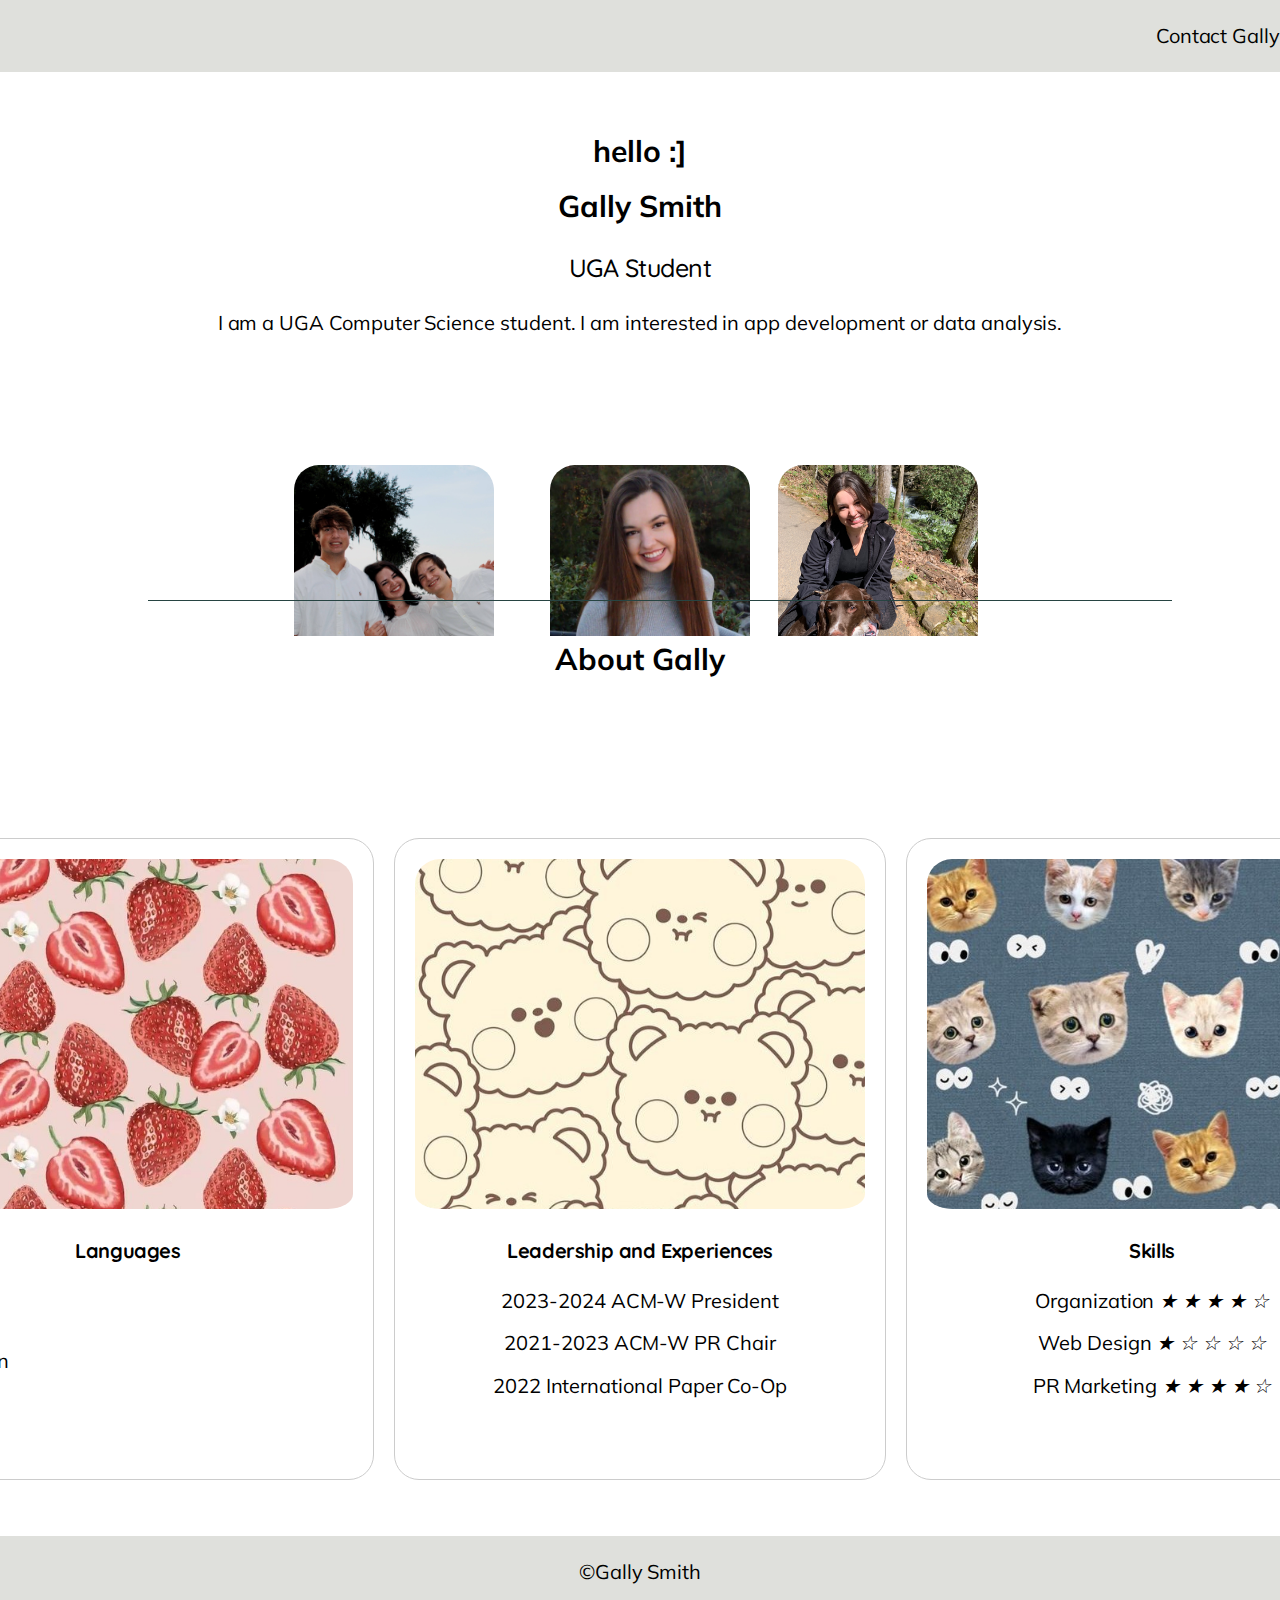
<file: index.html>
<!DOCTYPE html>
<html lang="en">
<head>
    <meta charset="UTF-8">
    <meta name="viewport" content="width=device-width, initial-scale=1.0">
    <link rel="stylesheet" href="css/style.css">
    <title>Gally Smith</title>
</head>
<body>
    <nav>
        <p>
        <a href="contact.html">Contact Gally</a>
        </p>
    </nav>

    <section class="set1">
        <div class="intro">
            <div class="text-above-image">
                <h2>hello :]</h2>
                <h2>Gally Smith</h2>
                <h4>UGA Student</h4>
                <p>I am a UGA Computer Science student. I am interested in app development or data analysis.</p>
            </div>
        </div>

        <img src="images/brothers.jpeg" alt="Gally Smith Headshot" class="image-left">
        <img src="images/headshot.jpg" alt="Image 2" class="image-center">
        <img src="images/oliver.jpeg" alt="Image 3" class="image-right">

        <hr class="image-divider">
    </section>

    <section class="set2"> 
        <h2>About Gally</h2>
            <div class="three-col">

                <div class="card">
                    
                    <img src="images/strawBack.jpg" alt="Languages">
                    <div class="section-heading">
                        <h3>Languages</h3>
                    </div>
                    <div class="section-content">
                        <ul>
                            <li>Java</li>
                            <li>C</li>
                            <li>Python</li>
                        </ul>
                    </div>
                </div>

                <div class="card">
                    <img src="images/bearBack.jpg" alt="Leadership">  
                    <div class="section-heading">                          
                        <h3>Leadership and Experiences</h3>
                    </div>
                    <div class="section-content">
                        <dl>
                            <dt>2023-2024    <a href="https://ugagirlscode.wixsite.com/mysite-1">ACM-W</a> President</dt>
                            <dt>2021-2023   ACM-W PR Chair</dt>
                            <dt>2022    International Paper Co-Op</dt>
                        </dl>      
                    </div>                      
                </div>
                <div class="card">
                    <img src="images/catBack.jpg" alt="Skills">
                    <div class="section-heading">
                        <h3>Skills</h3>
                    </div>
                    <div class="section-content">
                        <dl>
                            <dt>Organization    <i>&#9733; &#9733; &#9733; &#9733; &#9734;</i></dt>
                            <dt>Web Design  <i>&#9733; &#9734; &#9734; &#9734; &#9734;</i></dt>
                            <dt>PR Marketing    <i>&#9733; &#9733; &#9733; &#9733; &#9734;</i></dd></dt>
                        </dl>    
                    </div>               
                </div> 
            </div>
    </section>
    <footer>
        <p>&#169;<a href="contact.html">Gally Smith</a></p>
    </footer>
</body>
</html>
</file>
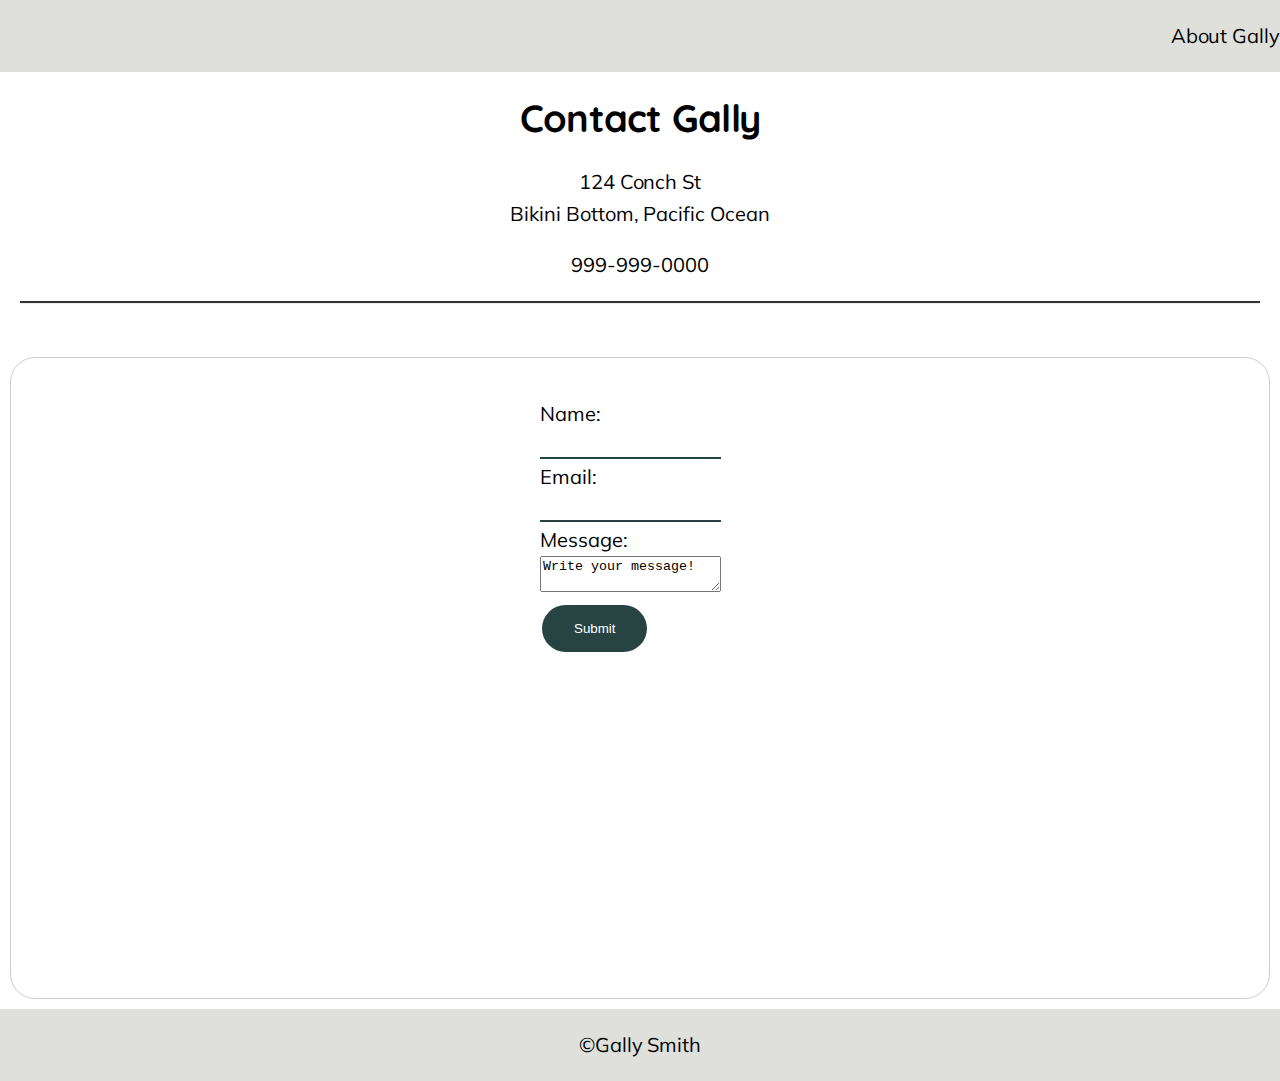
<file: contact.html>
<!DOCTYPE html>
<html lang="en">
<head>
    <meta charset="UTF-8">
    <meta name="viewport" content="width=device-width, initial-scale=1.0">
    <link rel="stylesheet" href="css/style.css">
    <title>Contact Gally Smith</title>
</head>
<body>
    <nav>
        <p><a href="index.html">About Gally</a></p>
    </nav>

    <section class="set3">
        <h1>Contact Gally</h1>
        <p>124 Conch St<br>Bikini Bottom, Pacific Ocean</p>
        <p>999-999-0000</p>
        <hr>
    </section>

    <div class="card">
        <div class="one-col">
            <form method="post" action="mailto:youremailaddress">
                <label for="name">Name:</label><br>
                <input type="text" id="name"><br>
                <label for="name">Email:</label><br>
                <input type="email" id="email"><br>
                <label for="message">Message:</label><br>
                <textarea name="message">Write your message!</textarea><br>
                <input type="submit">
            </form>
        </div>
    </div>
    <footer>
        <p>&#169;<a href="index.html">Gally Smith</a></p>
    </footer>
</body>
</html>
</file>
<file: css/style.css>
@import url('https://fonts.googleapis.com/css?family=Quicksand&display=swap');
@import url('https://fonts.googleapis.com/css?family=Muli&display=swap');

nav  {
  width: 100%;
  background-color: #dfe0dc;
  display: flex;
  justify-content: right;
  margin: 0;
}

footer {
  background-color: #dfe0dc;
  color: black;
  padding: auto;
  display: flex;
  justify-content: center;
}

body {
  margin: 0;
  padding: 0;
  font-family: 'Muli', sans-serif;
  color: black;
  font-weight: 400;
  line-height: 1.58;
  letter-spacing: -.003em;
  font-size: 20px;
  background-color: white;
}

h1 {
  font-family: 'Quicksand', sans-serif;
  font-weight: 700;
  font-style: normal;
  font-size: 38px;
  line-height: 1.15;
  letter-spacing: -.02em;
  color: black;
  -webkit-font-smoothing: antialiased;
}

h3 {
  font-family: 'Quicksand', sans-serif;
  font-weight: 900;
  font-style: bold;
  font-size: 20px;
  line-height: 1.15;
  letter-spacing: -.02em;
  color: black;

}

h4 {
  font-family: 'Quicksand', sans-serif;
  font-weight: 500;
  font-style: normal;
  font-size: 25px;
  line-height: 1;
  letter-spacing: -.02em;
  color: black;
  -webkit-font-smoothing: antialiased;
}

hr {
  border-top: 2px solid #333;
  border-left: 0;
  border-right: 0;
  margin: 20px;
  top: 20%;
}

ul {
  display: grid;
  gap: 0;
}
li {
  padding-top: 0;
  text-align: left;
}
dl {
  display: grid;
  gap: 5px;
  padding: 0;
}
dt {
  padding: 3px;
}
dd {
  margin: 5px 0;
}
.intro {
  text-align: center;
  margin-top: 30px;
  margin-bottom: -30px;
}
.set1 {
  background-color: white;
  margin-top: 70px;
  height: 500px;
  text-align: center;
}
.set1 img {
  position: absolute;
  top: 55%; 
  width: 200px;
  height: 200px;
  margin: 10px; 
  transform: translateX(-50%) translateY(-20%);
}
.image-divider {
  position: absolute;
  top: 580px; 
  left: 50%;
  transform: translateX(-50%);
  width: 80%; 
  border: none; 
  border-top: 1px solid #274442;
}
.text-above-image {
  position: absolute;
  top: 900;
  left: 0;
  line-height: 1;
  width: 100%; 
  text-align: center; 
}
.image-container {
  position: relative;
}
.image-left {
  left: 30%;
  border-radius: 25px;
}
.image-center {
  left: 50%;
  border-radius: 25px;
}
.image-right {
  right: 15%;
  border-radius: 25px;
}
.set2 {
  background-color: white;
  padding: 0%;
  height: 900px;
  text-align: center;
  position: relative;
}
.set3 {
  background-color: white;
  height: 250px;
  text-align: center;
}
.contact {
  background-color: wheat;
  padding: 20px;
}
a {
  text-decoration: none;
  color: black;
}
a:hover {
  color: #5D4954;
}
.three-col {
  display: grid;
  grid-template-columns: repeat(3, 1fr); 
  justify-content: center; 
  align-items: center; 
  height: 100vh; 
}
.card {
  height: 600px;
  border-radius: 25px;*/
  width: 200px;
  border: 1px solid #ccc;
  padding: 20px;
  margin: 10px;
}

.card img {
  width: 450px;
  height: 350px;
  object-fit: cover;
  display: block; /* Remove any extra spacing below the image */
  margin: 0 auto;
  padding-top: 0px;
  padding-bottom: 10px;
  border-radius: 25px;
}
.card:hover {
  box-shadow: 0 8px 16px 0 gray;
  transition: 0.3s ease;
} 

.section-heading {
  font-size: 30px; 
  padding: 0; 
  margin: 0;
}
.section-content {
  padding: 0; 
  margin: 0;
}

input[type=text] { 
  border: none;
  border-bottom: 2px solid #274442;
}
input[type=email] { 
  border: none;
  border-bottom: 2px solid #274442;
}

input[type=button], input[type=submit], input[type=reset] {
  background-color: #274442;
  border: none;
  color: white;
  padding: 16px 32px;
  text-decoration: none;
  margin: 4px 2px;
  cursor: pointer;
  border-radius: 25px;
}

.one-col {
  max-width: 200px;
  margin: 0 auto;
  padding: 20px;
}
</file>
